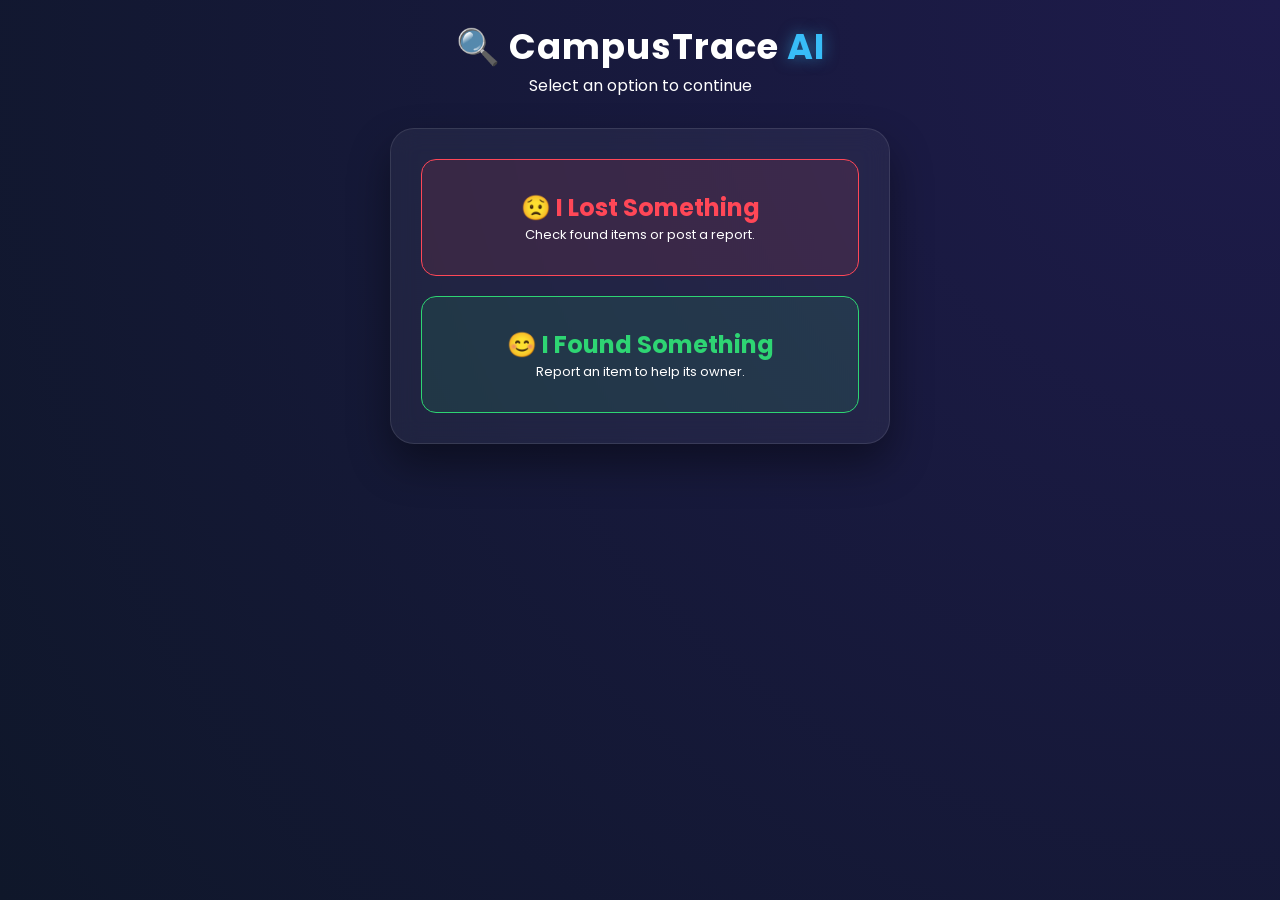
<file: index.html>
<!DOCTYPE html>
<html lang="en">
<head>
    <meta charset="UTF-8">
    <title>CampusTrace AI - Choice</title>
    <link rel="stylesheet" href="style.css">
</head>
<body>
    <div class="container" style="text-align: center;">
        <header>
            <h1>🔍 CampusTrace <span>AI</span></h1>
            <p>Select an option to continue</p>
        </header>

        <div class="main-card" style="display: flex; flex-direction: column; gap: 20px;">
            <div onclick="window.location.href='lost.html'" style="cursor:pointer; background: rgba(255, 71, 87, 0.1); padding: 30px; border-radius: 15px; border: 1px solid #ff4757;">
                <h2 style="color: #ff4757;">😟 I Lost Something</h2>
                <p style="font-size: 13px;">Check found items or post a report.</p>
            </div>

            <div onclick="window.location.href='found.html'" style="cursor:pointer; background: rgba(46, 213, 115, 0.1); padding: 30px; border-radius: 15px; border: 1px solid #2ed573;">
                <h2 style="color: #2ed573;">😊 I Found Something</h2>
                <p style="font-size: 13px;">Report an item to help its owner.</p>
            </div>
        </div>
    </div>
</body>
</html>
</file>
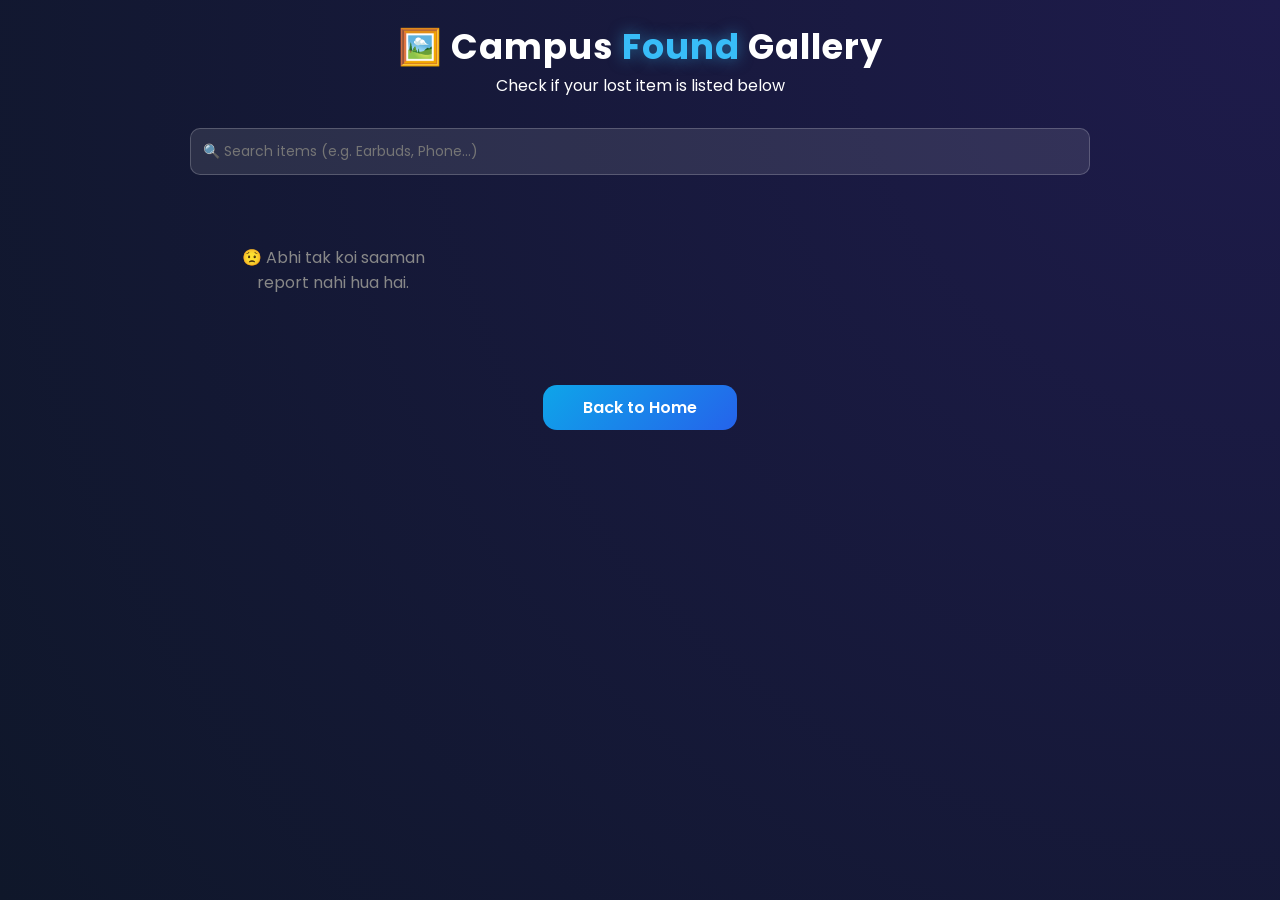
<file: check-items.html>
<!DOCTYPE html>
<html lang="en">
<head>
    <meta charset="UTF-8">
    <meta name="viewport" content="width=device-width, initial-scale=1.0">
    <title>CampusTrace AI - Item Gallery</title>
    <link rel="stylesheet" href="style.css">
    <link href="https://fonts.googleapis.com/css2?family=Poppins:wght@300;500;700&display=swap" rel="stylesheet">
    <style>
        .search-container {
            margin-bottom: 20px;
        }
        #searchInput {
            width: 100%;
            padding: 12px;
            border-radius: 10px;
            border: 1px solid rgba(255,255,255,0.2);
            background: rgba(255,255,255,0.1);
            color: white;
            font-size: 14px;
        }
        .gallery-grid {
            display: grid;
            grid-template-columns: repeat(auto-fill, minmax(280px, 1fr));
            gap: 20px;
            margin-top: 20px;
        }
        .item-card {
            background: rgba(255, 255, 255, 0.05);
            border-radius: 15px;
            overflow: hidden;
            border: 1px solid rgba(255, 255, 255, 0.1);
            transition: 0.3s;
        }
        .item-card:hover {
            transform: translateY(-5px);
            border-color: #00d2ff;
        }
        .item-img {
            width: 100%;
            height: 200px;
            object-fit: cover;
        }
        .item-info {
            padding: 15px;
        }
        .item-category {
            color: #00d2ff;
            font-weight: bold;
            font-size: 18px;
            margin-bottom: 5px;
        }
        .item-details {
            font-size: 12px;
            color: #aaa;
            margin-bottom: 15px;
        }
        .map-btn {
            display: block;
            text-align: center;
            background: #00d2ff;
            color: #000;
            padding: 10px;
            border-radius: 8px;
            text-decoration: none;
            font-weight: bold;
            font-size: 14px;
            transition: 0.3s;
        }
        .map-btn:hover {
            background: #008fcc;
        }
        .no-items {
            text-align: center;
            padding: 50px;
            color: #888;
        }
    </style>
</head>
<body>
    <div class="container" style="max-width: 900px;">
        <header>
            <h1>🖼️ Campus <span>Found</span> Gallery</h1>
            <p>Check if your lost item is listed below</p>
        </header>

        <div class="search-container">
            <input type="text" id="searchInput" onkeyup="filterItems()" placeholder="🔍 Search items (e.g. Earbuds, Phone...)">
        </div>

        <div id="fullGallery" class="gallery-grid">
            </div>

        <div style="text-align: center; margin-top: 30px;">
            <button class="btn-submit" onclick="window.location.href='index.html'" style="width: auto; padding: 10px 40px;">Back to Home</button>
        </div>
    </div>

    <script>
        // Data Load Karne Wala Logic
        function loadGallery() {
            const gallery = document.getElementById('fullGallery');
            const items = JSON.parse(localStorage.getItem('allFoundItems')) || [];

            if (items.length === 0) {
                gallery.innerHTML = `
                    <div class="no-items">
                        <p>😟 Abhi tak koi saaman report nahi hua hai.</p>
                    </div>`;
                return;
            }

            gallery.innerHTML = items.map(item => `
                <div class="item-card">
                    <img src="${item.photo}" class="item-img" alt="Found Item">
                    <div class="item-info">
                        <div class="item-category">${item.category}</div>
                        <div class="item-details">
                            📅 Date: ${item.date} <br>
                            ⏰ Time: ${item.time}
                        </div>
                        <a href="${item.mapLink}" target="_blank" class="map-btn">📍 View Exact Spot on Maps</a>
                    </div>
                </div>
            `).join('');
        }

        // Search Filter Logic
        function filterItems() {
            let input = document.getElementById('searchInput').value.toLowerCase();
            let cards = document.getElementsByClassName('item-card');

            for (let i = 0; i < cards.length; i++) {
                let category = cards[i].querySelector('.item-category').innerText.toLowerCase();
                if (category.includes(input)) {
                    cards[i].style.display = "";
                } else {
                    cards[i].style.display = "none";
                }
            }
        }

        // Page load hote hi gallery load karo
        window.onload = loadGallery;
    </script>
</body>
</html>
</file>
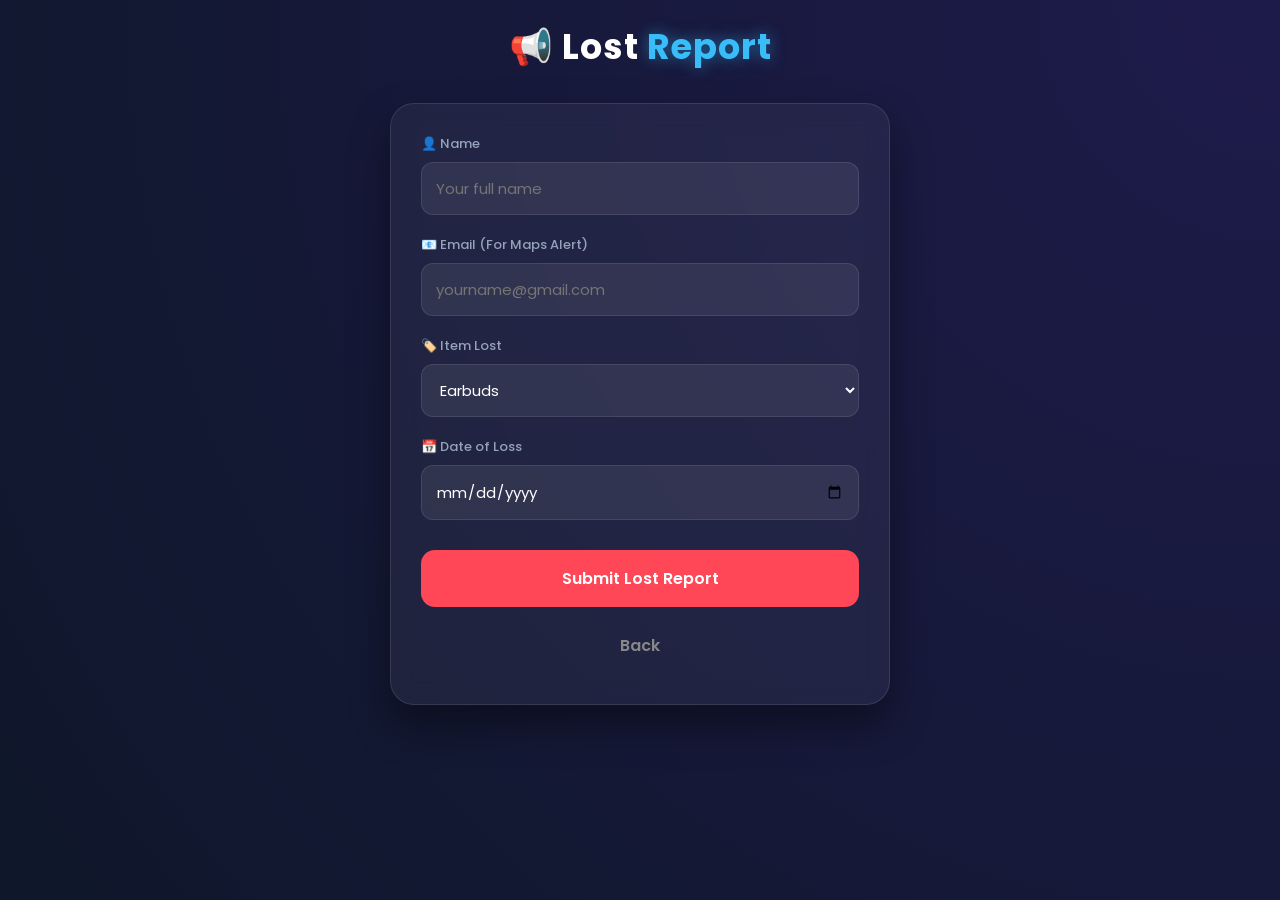
<file: lost.html>
<!DOCTYPE html>
<html lang="en">
<head>
    <meta charset="UTF-8">
    <meta name="viewport" content="width=device-width, initial-scale=1.0">
    <title>CampusTrace - Lost Report</title>
    <link rel="stylesheet" href="style.css">
</head>
<body>
    <div class="container">
        <header><h1>📢 Lost <span>Report</span></h1></header>

        <div class="main-card">
            <div class="input-group">
                <label>👤 Name</label>
                <input type="text" id="ownerName" placeholder="Your full name">
            </div>

            <div class="input-group">
                <label>📧 Email (For Maps Alert)</label>
                <input type="email" id="ownerEmail" placeholder="yourname@gmail.com">
            </div>

            <div class="input-group">
                <label>🏷️ Item Lost</label>
                <select id="lostCategory">
                    <option value="Earbuds">Earbuds</option>
                    <option value="Smartphone">Smartphone</option>
                    <option value="ID Card">ID Card</option>
                </select>
            </div>

            <div class="input-group">
                <label>📅 Date of Loss</label>
                <input type="date" id="lostDate">
            </div>

            <button class="btn-submit" style="background: #ff4757;" onclick="submitLost()">Submit Lost Report</button>
            <button style="background:transparent; color:#888; border:none; width:100%; margin-top:10px; cursor:pointer;" onclick="window.location.href='index.html'">Back</button>
        </div>
    </div>
    <script src="script.js"></script>
</body>
</html>
</file>
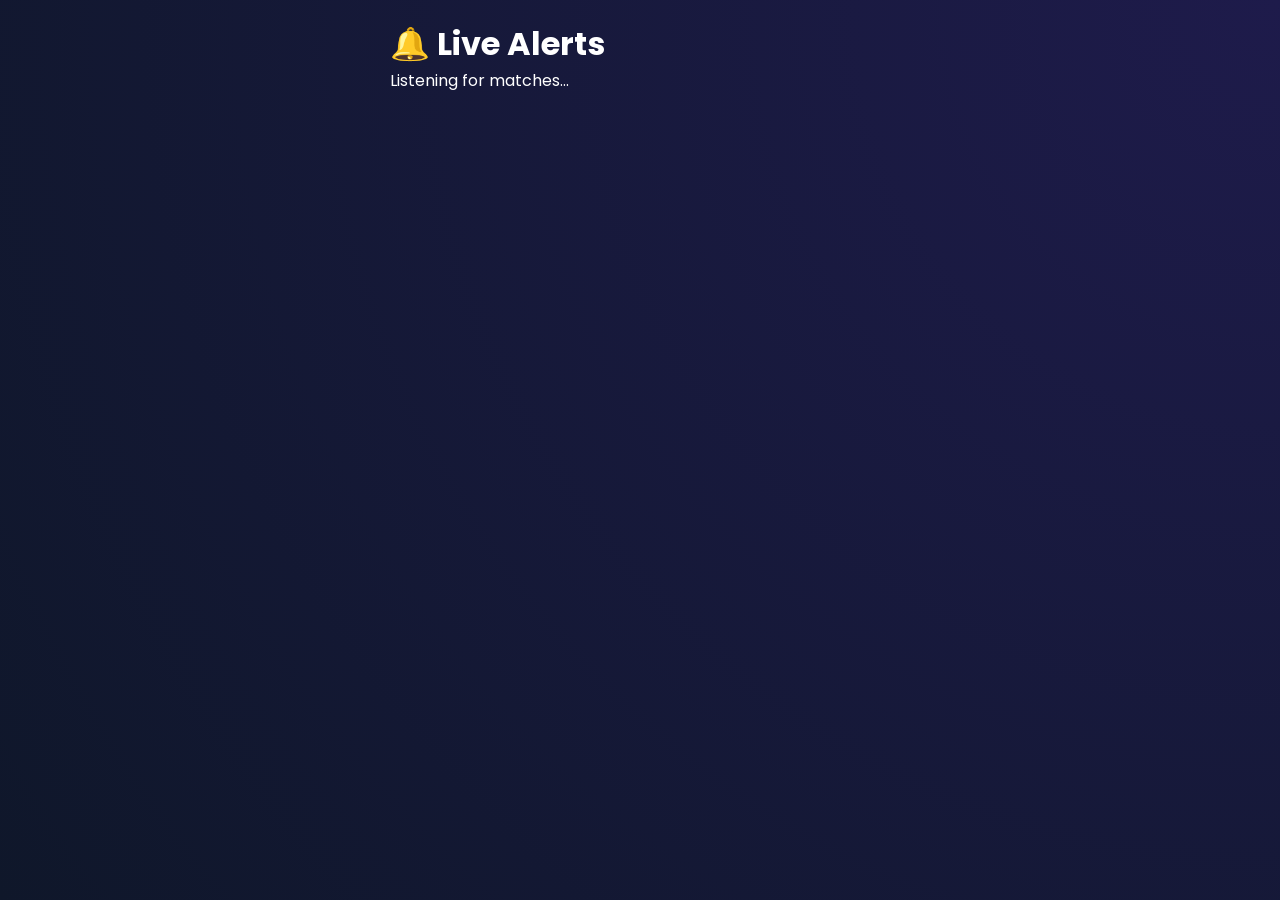
<file: owner.html>
<!DOCTYPE html>
<html lang="en">
<head>
    <title>Owner Alerts</title>
    <link rel="stylesheet" href="style.css">
    <style>
        .alert-card { background: rgba(0, 210, 255, 0.1); border: 1px solid #00d2ff; padding: 20px; border-radius: 15px; margin-top: 20px; animation: bounceIn 0.8s; }
        @keyframes bounceIn { 0% { scale: 0.5; opacity: 0; } 100% { scale: 1; opacity: 1; } }
    </style>
</head>
<body>
    <div class="container">
        <h1>🔔 Live <span>Alerts</span></h1>
        <div id="display">Listening for matches...</div>
    </div>
    <script>
        setInterval(() => {
            const data = localStorage.getItem('lastFoundItem');
            if(data) {
                const item = JSON.parse(data);
                document.getElementById('display').innerHTML = `
                    <div class="alert-card">
                        <h3>🎉 Item Found!</h3>
                        <p>Category: <b>${item.category}</b></p>
                        <p>Time: ${item.date} | ${item.time}</p>
                        <img src="${item.photo}" style="width:100%; border-radius:10px; margin:10px 0;">
                        <a href="${item.mapLink}" target="_blank" style="color:#00d2ff; font-weight:bold;">📍 View Spot on Map</a>
                    </div>
                ` + document.getElementById('display').innerHTML;
                localStorage.removeItem('lastFoundItem');
            }
        }, 1000);
    </script>
</body>
</html>
</file>
<file: style.css>
@import url('https://fonts.googleapis.com/css2?family=Poppins:wght@300;400;600&display=swap');

* {
    margin: 0;
    padding: 0;
    box-sizing: border-box;
    font-family: 'Poppins', sans-serif;
}

body {
    background: radial-gradient(circle at top right, #1e1b4b, #0f172a);
    color: #ffffff;
    min-height: 100vh;
    display: flex;
    justify-content: center;
    padding: 20px;
}

.container {
    width: 100%;
    max-width: 500px;
}

header {
    text-align: center;
    margin-bottom: 30px;
}

header h1 {
    font-size: 2.2rem;
    letter-spacing: 1px;
}

header h1 span {
    color: #38bdf8;
    text-shadow: 0 0 15px rgba(56, 189, 248, 0.5);
}

/* Glassmorphism Card Effect */
.main-card {
    background: rgba(255, 255, 255, 0.05);
    backdrop-filter: blur(12px);
    border: 1px solid rgba(255, 255, 255, 0.1);
    border-radius: 24px;
    padding: 30px;
    box-shadow: 0 20px 40px rgba(0, 0, 0, 0.4);
}

.input-group {
    margin-bottom: 20px;
}

label {
    display: block;
    font-size: 13px;
    margin-bottom: 8px;
    color: #94a3b8;
    font-weight: 500;
}

input, select {
    width: 100%;
    padding: 14px;
    background: rgba(255, 255, 255, 0.07);
    border: 1px solid rgba(255, 255, 255, 0.1);
    border-radius: 12px;
    color: white;
    font-size: 15px;
    outline: none;
    transition: 0.3s;
}

input:focus {
    border-color: #38bdf8;
    background: rgba(255, 255, 255, 0.12);
}

/* Buttons Styling */
button {
    width: 100%;
    padding: 16px;
    border-radius: 14px;
    border: none;
    font-weight: 600;
    font-size: 16px;
    cursor: pointer;
    transition: all 0.3s ease;
    margin-top: 10px;
}

.btn-submit {
    background: linear-gradient(135deg, #0ea5e9, #2563eb);
    color: white;
}

.btn-submit:hover {
    transform: translateY(-2px);
    box-shadow: 0 10px 20px rgba(37, 99, 235, 0.3);
}

.btn-location {
    background: #f59e0b;
    color: #000;
    font-size: 14px;
}

/* Gallery Styling */
.gallery-grid {
    display: flex;
    flex-direction: column;
    gap: 20px;
}

.card {
    background: rgba(255, 255, 255, 0.05);
    border-radius: 20px;
    overflow: hidden;
    border: 1px solid rgba(255, 255, 255, 0.1);
}

.map-btn {
    display: block;
    text-align: center;
    background: #38bdf8;
    color: #0f172a;
    padding: 12px;
    border-radius: 10px;
    text-decoration: none;
    font-weight: 600;
    margin-top: 15px;
}

/* Scanning Overlay */
.scanner-overlay {
    position: fixed;
    inset: 0;
    background: rgba(15, 23, 42, 0.9);
    z-index: 1000;
    display: flex;
    flex-direction: column;
    align-items: center;
    justify-content: center;
}

.scanner-box {
    width: 250px;
    height: 250px;
    border: 2px solid #38bdf8;
    position: relative;
    border-radius: 20px;
    box-shadow: 0 0 30px rgba(56, 189, 248, 0.2);
}

.line {
    position: absolute;
    width: 100%;
    height: 3px;
    background: #38bdf8;
    box-shadow: 0 0 15px #38bdf8;
    animation: scan 2.5s infinite alternate;
}

@keyframes scan {
    from { top: 5%; }
    to { top: 95%; }
}
</file>
